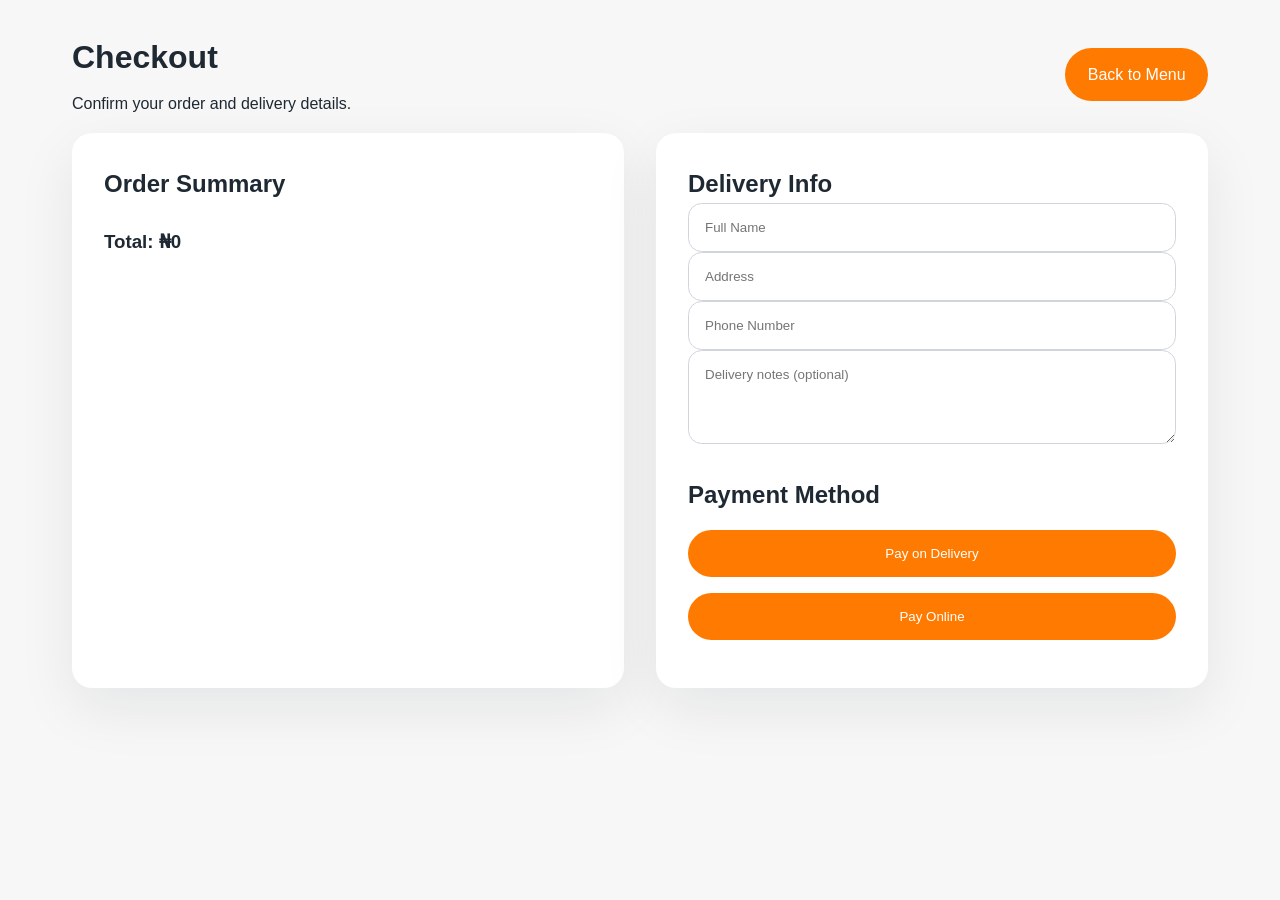
<file: checkout.html>
<!DOCTYPE html>
<html lang="en">
<head>
    <meta charset="UTF-8">
    <meta name="viewport" content="width=device-width, initial-scale=1.0">
    <title>Checkout - FoodieExpress</title>
    <link rel="stylesheet" href="style.css">
</head>
<body>
    <header class="checkout-header">
        <div>
            <h1>Checkout</h1>
            <p>Confirm your order and delivery details.</p>
        </div>
        <a class="back-home" href="index.html">Back to Menu</a>
    </header>

    <section class="checkout">
        <div class="order-summary">
            <h2>Order Summary</h2>
            <div class="order-items"></div>
            <h3 class="order-total">Total: ₦0</h3>
        </div>

        <div class="delivery-info">
            <h2>Delivery Info</h2>
            <input type="text" id="customer-name" placeholder="Full Name" required>
            <input type="text" id="customer-address" placeholder="Address" required>
            <input type="text" id="customer-phone" placeholder="Phone Number" required>
            <textarea id="customer-notes" placeholder="Delivery notes (optional)" rows="4"></textarea>
            <div class="payment">
                <h2>Payment Method</h2>
                <button id="payDelivery">Pay on Delivery</button>
                <button id="payOnline">Pay Online</button>
            </div>
            <p class="checkout-message"></p>
        </div>
    </section>

    <script src="Javascript/cart.js"></script>
    <script src="Javascript/checkout.js"></script>
</body>
</html>
</file>
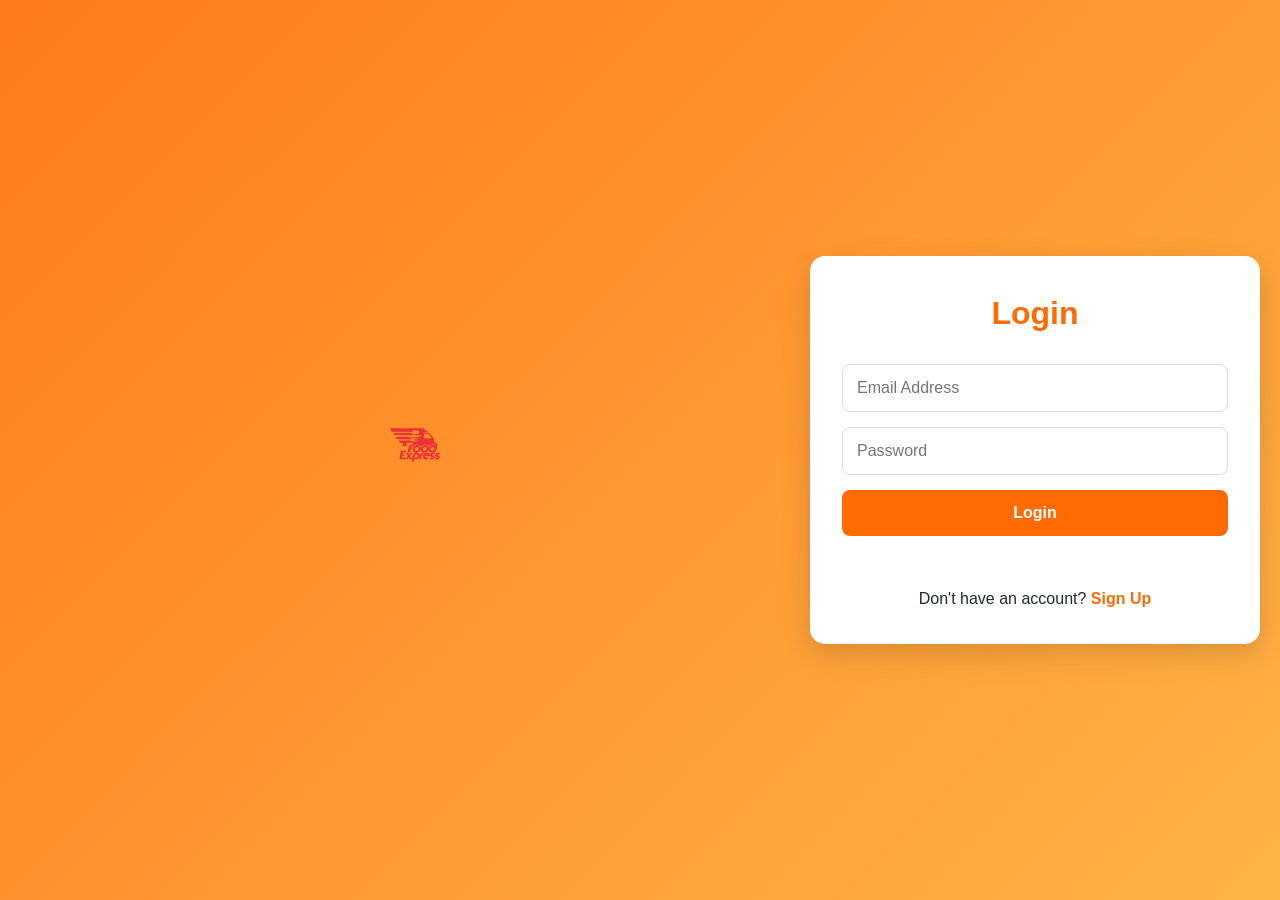
<file: login.html>
<!DOCTYPE html>
<html lang="en">
<head>
    <meta charset="UTF-8">
    <meta name="viewport" content="width=device-width, initial-scale=1.0">
    <title>Login</title>
    <link rel="stylesheet" href="style.css">
</head>
<body>

<div class="auth-container">
    <img src="images/food logo.png" class="auth-logo" alt="FoodieExpress Logo">
    <form id="login-form" class="auth-form">

        <h2>Login</h2>

        <input type="email"
               id="login-email"
               placeholder="Email Address"
               required>

        <input type="password"
               id="login-password"
               placeholder="Password"
               required>

        <button type="submit">Login</button>

        <p class="auth-message"></p>

        <p>
            Don't have an account?
            <a href="signup.html">Sign Up</a>
        </p>

    </form>
</div>

<script src="Javascript/auth.js"></script>
</body>
</html>
</file>
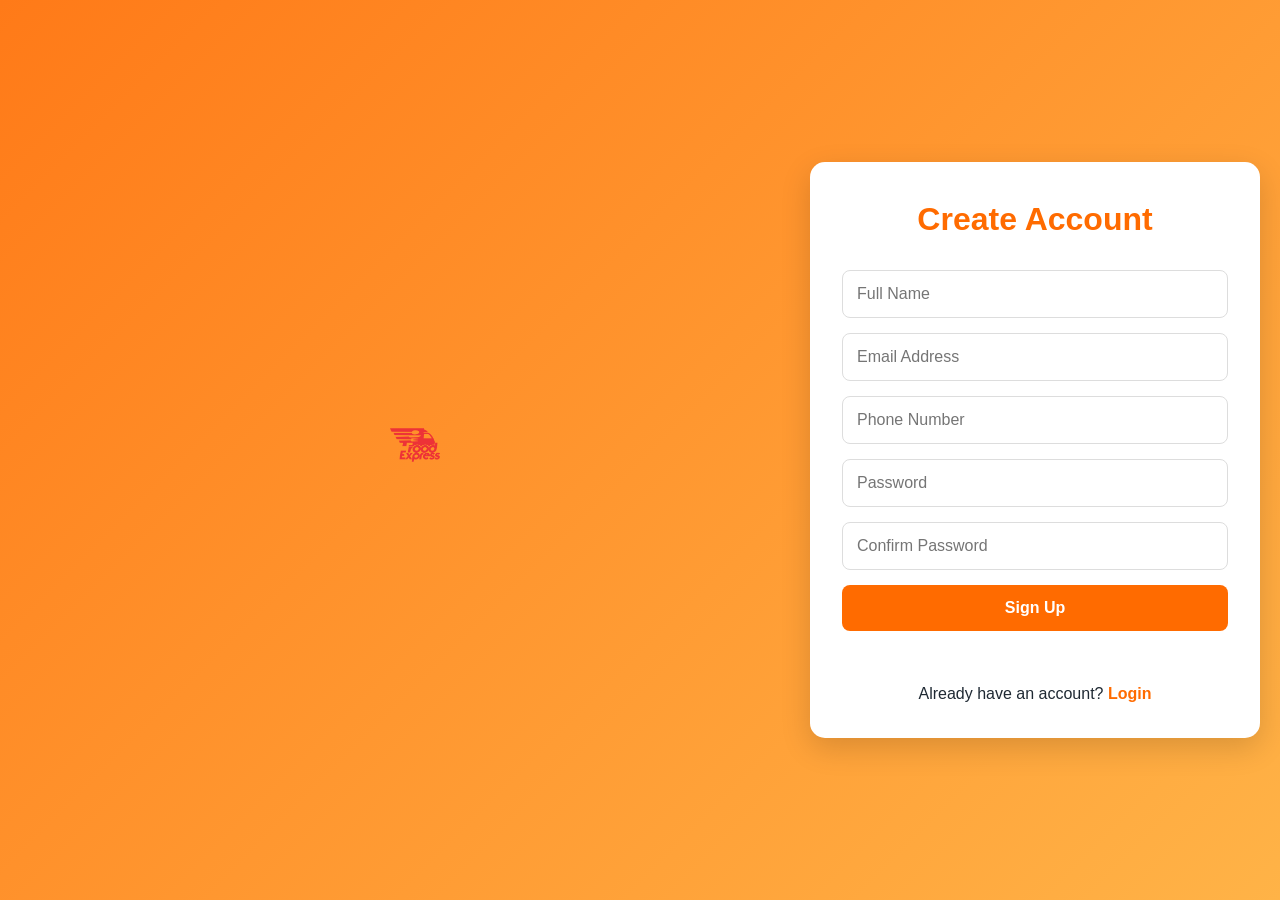
<file: signup.html>
<!DOCTYPE html>
<html lang="en">
<head>
    <meta charset="UTF-8">
    <meta name="viewport" content="width=device-width, initial-scale=1.0">
    <title>Sign Up</title>
    <link rel="stylesheet" href="style.css">
</head>
<body>

<div class="auth-container">
    <img src="images/food logo.png" class="auth-logo" alt="FoodieExpress Logo">
    <form id="signup-form" class="auth-form">
        <h2>Create Account</h2>

        <input type="text" id="fullname" placeholder="Full Name" required>

        <input type="email" id="email" placeholder="Email Address" required>

        <input type="tel" id="phone" placeholder="Phone Number" required>

        <input type="password" id="password" placeholder="Password" required>

        <input type="password" id="confirm-password" placeholder="Confirm Password" required>

        <button type="submit">Sign Up</button>

        <p class="auth-message"></p>

        <p>
            Already have an account?
            <a href="login.html">Login</a>
        </p>
    </form>
</div>

<script src="Javascript/auth.js"></script>
</body>
</html>
</file>
<file: style.css>
@import url('https://fonts.googleapis.com/css2?family=Italianno&display=swap');

* {
    margin: 0;
    padding: 0;
    box-sizing: border-box;
}
body {
    font-family: Arial, sans-serif;
    color: #1f2933;
    background: #f7f7f7;
    line-height: 1.6;
}
a {
    text-decoration: none;
    color: inherit;
}
button,
input,
textarea {
    font-family: inherit;
}
nav {
    width: 100%;
    display: flex;
    align-items: center;
    justify-content: space-between;
    padding: 1rem 2rem;
    background-color: #1f2933;
    color: white;
    position: sticky;
    top: 0;
    z-index: 100;
}
.logo {
    display: flex;
    align-items: center;
    gap: 0.75rem;
}
.logo-img {
    height: 55px;
    width: 55px;
    border-radius: 50%;
    object-fit: cover;
    border: 2px solid #ff7a00;
}
.logo span {
    font-size: 1.2rem;
    font-weight: bold;
}
.links {
    display: flex;
    gap: 1.5rem;
    align-items: center;
}
.nav-actions {
    display: flex;
    align-items: center;
    gap: 1rem;
}
.nav-actions .auth {
    padding: 0.6rem 1rem;
    border-radius: 999px;
    background: #374151;
    color: white;
}

/* AUTH PAGES */
.auth {
    display: inline-flex;
    align-items: center;
    justify-content: center;
    padding: 0.65rem 1rem;
    border: 2px solid #ff7a00;
    border-radius: 999px;
    color: #fff;
    text-decoration: none;
    font-weight: 600;
    transition: all 0.3s ease;
}
.auth:hover {
    background: #ff7a00;
}
.auth-logo {
    width: 80px;
    margin: 0 auto 10px;
    display: block;
}
.auth-container {
    min-height: 100vh;
    display: flex;
    justify-content: center;
    align-items: center;
    background: linear-gradient(
        135deg,
        #ff7a18,
        #ffb347
    );
    padding: 20px;
}
.auth-form {
    width: 100%;
    max-width: 450px;
    background: #fff;
    padding: 2rem;
    border-radius: 15px;
    box-shadow: 0 10px 30px rgba(0,0,0,0.15);
    display: flex;
    flex-direction: column;
    gap: 15px;
}
.auth-form h2 {
    text-align: center;
    color: #ff6b00;
    margin-bottom: 10px;
    font-size: 2rem;
}
.auth-form input {
    padding: 14px;
    border: 1px solid #ddd;
    border-radius: 8px;
    font-size: 1rem;
    outline: none;
    transition: 0.3s;
}
.auth-form input:focus {
    border-color: #ff6b00;
    box-shadow: 0 0 5px rgba(255,107,0,0.3);
}
.auth-form button {
    padding: 14px;
    border: none;
    border-radius: 8px;
    background: #ff6b00;
    color: white;
    font-size: 1rem;
    font-weight: 600;
    cursor: pointer;
    transition: 0.3s;
}
.auth-form button:hover {
    background: #e65f00;
    transform: translateY(-2px);
}
.auth-form p {
    text-align: center;
    margin: 0;
}
.auth-form a {
    color: #ff6b00;
    text-decoration: none;
    font-weight: 600;
}
.auth-form a:hover {
    text-decoration: underline;
}
.auth-message {
    text-align: center;
    font-weight: 600;
    color: #e63946;
    min-height: 20px;
}

/* WELCOME USER */
.welcome-user {
    font-weight: 600;
    color: #ff6b00;
    margin-right: 15px;
}

/* LOGOUT BUTTON */
#logout-btn {
    text-decoration: none;
    color: #fff;
    background: #ff6b00;
    padding: 1rem 20px;
    border-radius: 50px;
    margin-right: 15px;
    transition: 0.3s;
}
#logout-btn:hover {
    background: #e65f00;
}

.cart-link {
    display: inline-flex;
    align-items: center;
    gap: 0.5rem;
    background: #ff7a00;
    color: white;
    padding: 0.65rem 1rem;
    border-radius: 999px;
}
.cart-count {
    display: inline-flex;
    min-width: 24px;
    height: 24px;
    align-items: center;
    justify-content: center;
    border-radius: 50%;
    background: white;
    color: #1f2933;
    font-weight: bold;
}
.links a,
.nav-actions a {
    color: white;
}
.links a:hover {
    border-bottom: 2px solid #ff7a00;
}
.cart-sidebar {
    position: fixed;
    top: 0;
    right: -420px;
    width: 360px;
    height: 100vh;
    background: white;
    box-shadow: -2px 0 20px rgba(0,0,0,0.15);
    transition: right 0.3s ease;
    z-index: 200;
    padding: 24px;
    display: flex;
    flex-direction: column;
}
.cart-sidebar.active {
    right: 0;
}
.cart-header {
    display: flex;
    justify-content: space-between;
    align-items: center;
    margin-bottom: 1rem;
}
.cart-header h2 {
    margin: 0;
}
.close-cart {
    cursor: pointer;
    font-size: 1.5rem;
}
.cart-items {
    flex: 1;
    overflow-y: auto;
    margin-bottom: 1rem;
}
.cart-item {
    display: flex;
    gap: 0.9rem;
    margin-bottom: 1rem;
    position: relative;
    align-items: center;
    padding-bottom: 0.5rem;
    border-bottom: 1px solid #e5e7eb;
}
.cart-item img {
    width: 70px;
    height: 70px;
    object-fit: cover;
    border-radius: 10px;
}
.cart-info {
    flex: 1;
}
.cart-info h4 {
    font-size: 1rem;
    margin-bottom: 0.35rem;
}
.cart-info p {
    margin-bottom: 0.75rem;
    color: #6b7280;
}
.quantity-controls {
    display: inline-flex;
    align-items: center;
    gap: 0.5rem;
}
.quantity-controls button {
    border: none;
    padding: 0.4rem 0.7rem;
    border-radius: 0.45rem;
    background: #ff7a00;
    color: white;
    cursor: pointer;
}
.remove-btn {
    position: absolute;
    top: 0;
    right: 0;
    border: none;
    background: none;
    color: #ef4444;
    font-size: 1.2rem;
    cursor: pointer;
}
.cart-footer {
    border-top: 1px solid #e5e7eb;
    padding-top: 1rem;
}
.cart-footer h3 {
    margin-bottom: 1rem;
}
.checkout-btn {
    width: 100%;
    padding: 0.95rem 1.8rem;
    border-radius: 999px;
    border: none;
    background: #ff7a00;
    color: white;
    cursor: pointer;
    font-size: 1rem;
}
.primary-btn,
.secondary-btn {
    width: fit-content;
    padding: 0.95rem 1.8rem;
    border-radius: 999px;
    border: none;
    cursor: pointer;
    transition: transform 0.2s ease, background-color 0.2s ease;
}
.checkout-btn,
.primary-btn {
    background: #ff7a00;
    color: white;
}
.secondary-btn {
    background: transparent;
    border: 2px solid #ff7a00;
    color: #1f2933;
}
.primary-btn:hover,
.secondary-btn:hover {
    transform: translateY(-2px);
}
.hero {
    display: grid;
    grid-template-columns: 1.2fr 1fr;
    gap: 2rem;
    align-items: center;
    padding: 3rem 2rem;
    max-width: 1200px;
    margin: 0 auto;
}
.hero-copy p {
    color: #ff7a00;
    font-weight: bold;
    margin-bottom: 1rem;
}
.hero-copy h1 {
    font-size: clamp(2.5rem, 4vw, 4rem);
    line-height: 1.05;
    margin-bottom: 1rem;
}
.hero-text {
    max-width: 540px;
    color: #475569;
    margin-bottom: 1.5rem;
}
.hero-actions {
    display: flex;
    gap: 1rem;
    flex-wrap: wrap;
    margin-bottom: 1.5rem;
}
.hero-visual img {
    width: 100%;
    border-radius: 1.5rem;
    object-fit: cover;
    box-shadow: 0 20px 50px rgba(0,0,0,0.12);
}
.search-bar {
    position: relative;
    max-width: 540px;
}
.search-bar form {
    display: flex;
    align-items: center;
    position: relative;
}
.search-bar input {
    width: 100%;
    padding: 1rem 3.5rem 1rem 1rem;
    border-radius: 999px;
    border: 1px solid #d1d5db;
    outline: none;
}
.search-button {
    position: absolute;
    right: 0.75rem;
    border: none;
    background: transparent;
    color: #6b7280;
    cursor: pointer;
    display: inline-flex;
    align-items: center;
    justify-content: center;
    width: 2.4rem;
    height: 2.4rem;
    border-radius: 50%;
}
.search-button:hover {
    color: #1f2933;
}
.search-icon {
    position: absolute;
    right: 1rem;
    top: 50%;
    transform: translateY(-50%);
    color: #6b7280;
}
.search-highlight {
    transform: scale(1.05);
    transition: all 0.3s ease;
    box-shadow: 0 0 20px rgba(255, 165, 0, 0.6);
}
.search-message{
    color: red;
    margin-top: 10px;
    font-size: 0.95rem;
    font-weight: 500;
}
.section-title {
    max-width: 740px;
    margin-bottom: 1.5rem;
}
.section-title h2 {
    font-size: 2rem;
    margin-bottom: 0.5rem;
    color: #0f172a;
}
.section-title p {
    color: #475569;
}
.restaurant-layout,
.food-layout,
.how-it-works,
.reviews,
.map-section,
.track-order {
    max-width: 1200px;
    margin: 0 auto;
    padding: 2rem;
}
.restaurant-image-layout,
.featured-food-layout,
.steps-grid,
.review-grid,
.footer-grid {
    display: grid;
    gap: 1.5rem;
}
.restaurant-image-layout {
    display: grid;
    grid-template-columns: repeat(4, minmax(0, 1fr));
    gap: 1.5rem;
    align-items: stretch;
}
.restaurant-image-layout .card {
    background: white;
    border-radius: 1rem;
    overflow: hidden;
    box-shadow: 0 12px 30px rgba(15,23,42,0.08);
    display: flex;
    flex-direction: column;
}
.restaurant-image-layout img {
    width: 100%;
    height: 220px;
    object-fit: cover;
}
.menu-details {
    max-width: 1200px;
    margin: 0 auto;
    margin-bottom: 1rem;
    padding: 2rem;
    border-radius: 1.5rem;
    box-shadow: 0 20px 58px rgba(15,23,42,0.08);
}
.menu-grid {
    display: grid;
    grid-template-columns: repeat(3, minmax(0, 1fr));
    gap: 1.5rem;
    margin-top: 1.5rem;
}
.menu-item {
    background: #f8fafc;
    border-radius: 1.25rem;
    padding: 1.5rem;
    box-shadow: 0 12px 30px rgba(15,23,42,0.05);
}
.menu-item h3 {
    margin-bottom: 0.75rem;
    color: #0f172a;
}
.menu-item p {
    color: #475569;
    line-height: 1.75;
}
.card-content {
    padding: 1rem 1.25rem 1.5rem;
    display: flex;
    flex-direction: column; 
    flex: 1;
}
.card-content h4 {
    margin-bottom: 0.5rem;
}
.card-content p {
    color: #64748b;
    margin-bottom: 1rem;
    flex: 1;
}
.restaurant-image-layout button {
    width: 100%;
    padding: 0.75rem 1rem;
    background: #ff7a00;
    border: none;
    border-radius: 999px;
    color: white;
    cursor: pointer;
    margin-top: auto;
}
.restaurant-image-layout button:hover {
    background: #c1121f;
}
.menu-link {
    display: inline-flex;
    align-items: center;
    justify-content: center;
    padding: 0.75rem 1rem;
    background: #ff7a00;
    border: none;
    border-radius: 999px;
    color: white;
    cursor: pointer;
    text-decoration: none;
    transition: background 0.2s ease;
}
.menu-link:hover {
    background: #b65903;
}
.featured-food-layout {
    display: grid;
    grid-template-columns: repeat(auto-fit, minmax(260px, 1fr));
}
.food-card {
    background: white;
    border-radius: 1.25rem;
    overflow: hidden;
    box-shadow: 0 12px 30px rgba(15,23,42,0.08);
    display: flex;
    flex-direction: column;
    transition: transform 0.3s ease, box-shadow 0.3s ease;
    will-change: transform; 
}
.food-card:hover {
    transform: scale(1.05);
}
.food-card img {
    width: 100%;
    aspect-ratio: 4 / 3;
    object-fit: cover;
}
.food-content {
    display: flex;
    flex-direction: column;
    flex: 1;
    padding: 1rem;
}
.food-content p {
    font-size: 1.15rem;
    font-weight: bold;
    margin: 1rem;
}
.food-content h4 {
    margin: 0 1rem;
    color: #1f2933;
    flex: 1;
}
.food-card button {
    width: 100%;
    margin: auto;
    padding: 0.9rem 1rem;
    border-radius: 999px;
    background: #ff7a00;
    color: white;
    border: none;
    cursor: pointer;
}
.food-card button:hover {
    background: #b65903;
}
.how-it-works .steps-grid {
    grid-template-columns: repeat(3, minmax(0, 1fr));
}
.step-card {
    background: #ffffff;
    padding: 2rem;
    border-radius: 1.25rem;
    text-align: center;
    box-shadow: 0 12px 30px rgba(15,23,42,0.08);
}
.step-card span {
    display: inline-flex;
    width: 3rem;
    height: 3rem;
    align-items: center;
    justify-content: center;
    background: #ff7a00;
    color: white;
    border-radius: 50%;
    font-weight: bold;
    margin-bottom: 1rem;
}
.step-card h3 {
    margin-bottom: 0.75rem;
}
.review-grid {
    grid-template-columns: repeat(3, minmax(0, 1fr));
}
.review-card {
    background: white;
    border-radius: 1.5rem;
    padding: 1.75rem;
    box-shadow: 0 12px 30px rgba(15,23,42,0.08);
}
.review-card p {
    color: #475569;
    margin-bottom: 1rem;
}
.review-card h4 {
    margin-bottom: 0.25rem;
}
.review-card span {
    color: #ff7a00;
    font-weight: bold;
}
.review-form {
    margin-top: 2rem;
    background: white;
    border-radius: 1.25rem;
    padding: 2rem;
    box-shadow: 0 12px 30px rgba(15,23,42,0.08);
}
.review-actions {
    display: flex;
    justify-content: center;
    margin-top: 1.5rem;
}
.review-actions .secondary-btn {
    padding: 0.85rem 1.8rem;
}
.review-form h3 {
    margin-bottom: 1rem;
}
.review-form form {
    display: grid;
    gap: 1rem;
}
.review-form input,
.review-form textarea,
.track-order input,
.track-order button,
.checkout input,
.checkout textarea {
    width: 100%;
    padding: 1rem;
    border-radius: 0.85rem;
    border: 1px solid #d1d5db;
    outline: none;
}
.review-message,
.track-status,
.checkout-message {
    margin-top: 1rem;
    color: #047857;
}
.map-section {
    display: grid;
    grid-template-columns: 1fr 1.2fr;
    gap: 2rem;
    align-items: center;
}
.map-info ul {
    list-style: none;
    margin-top: 1rem;
    display: grid;
    gap: 0.75rem;
}
.map-info li {
    color: #475569;
}
.map-frame iframe {
    width: 100%;
    min-height: 360px;
    border: none;
    border-radius: 1.25rem;
}
.track-order {
    background: white;
    border-radius: 1.5rem;
    padding: 2rem;
    box-shadow: 0 12px 30px rgba(15,23,42,0.08);
    margin: 2rem auto;
    max-width: 900px;
}
.track-order form {
    display: grid;
    grid-template-columns: 1fr auto;
    gap: 1rem;
    align-items: center;
}
.track-order input {
    min-width: 0;
}
.track-order button {
    padding: 1rem 1.5rem;
    background: #ff7a00;
    color: white;
    border: none;
    border-radius: 999px;
    cursor: pointer;
}
.footer-grid {
    grid-template-columns: repeat(4, minmax(0, 1fr));
    padding: 2rem;
    background: #1f2933;
    color: #e5e7eb;
}
.footer-grid h2 {
    color: #f4a261;
}
.footer-grid ul {
    list-style: none;
    padding: 0;
}
.footer-grid li {
    margin-bottom: 0.75rem;
}
.footer-grid .media {
    gap: 0.8rem;
}
.footer-grid .media a {
    display: inline-flex;
    width: 2.5rem;
    height: 2.5rem;
    align-items: center;
    justify-content: center;
    border-radius: 0.85rem;
    background: #374151;
    color: white;
}
.checkout-header {
    max-width: 1200px;
    margin: 2rem auto 0;
    padding: 0 2rem;
    display: flex;
    justify-content: space-between;
    align-items: center;
    gap: 1rem;
}
.checkout-header h1 {
    margin-bottom: 0.5rem;
}
.back-home {
    display: inline-flex;
    align-items: center;
    justify-content: center;
    background: #ff7a00;
    color: white;
    padding: 0.85rem 1.4rem;
    border-radius: 999px;
}
.checkout {
    max-width: 1200px;
    margin: 1rem auto 3rem;
    padding: 0 2rem;
    display: grid;
    grid-template-columns: 1fr 1fr;
    gap: 2rem;
}
.order-summary,
.delivery-info {
    background: white;
    padding: 2rem;
    border-radius: 1.25rem;
    box-shadow: 0 20px 58px rgba(15,23,42,0.08);
}
.order-items {
    display: grid;
    gap: 1rem;
    margin-bottom: 1.5rem;
}
.order-item {
    display: flex;
    justify-content: space-between;
    align-items: center;
    gap: 1rem;
    padding-bottom: 1rem;
    border-bottom: 1px solid #e5e7eb;
}
.order-item p {
    margin: 0;
    color: #475569;
}
.order-item span {
    color: #1f2933;
    font-weight: bold;
}
.delivery-info textarea {
    resize: vertical;
}
.payment {
    margin-top: 1.5rem;
}
.payment h2 {
    margin-bottom: 1rem;
}
.payment button {
    width: 100%;
    padding: 1rem;
    border-radius: 999px;
    border: none;
    background: #ff7a00;
    color: white;
    cursor: pointer;
    margin-bottom: 1rem;
}
.payment button:last-child {
    margin-bottom: 0;
}
.payment button:hover {
    background: #c1121f;
}
.checkout-message {
    color: #047857;
}

/* RESTAURANT MENU PAGE STYLES */
.restaurant-hero {
    padding: 2rem;
    max-width: 1200px;
    margin: 0 auto;
}
.restaurant-header {
    display: flex;
    flex-direction: column;
}
.back-link {
    display: inline-flex;
    align-items: center;
    gap: 0.5rem;
    color: #ff7a00;
    font-weight: bold;
    margin-bottom: 1.5rem;
    text-decoration: none;
}
.back-link:hover {
    color: #b65903;
}
.restaurant-info {
    display: grid;
    grid-template-columns: 1fr 1fr;
    gap: 2rem;
    align-items: center;
}
.restaurant-banner {
    width: 100%;
    height: 360px;
    object-fit: cover;
    border-radius: 1.5rem;
}
.restaurant-details h1 {
    font-size: 2.5rem;
    margin-bottom: 0.5rem;
    color: #0f172a;
}
.restaurant-details p {
    color: #475569;
    margin-bottom: 1.5rem;
    font-size: 1.1rem;
}
.restaurant-stats {
    display: flex;
    gap: 1.5rem;
    flex-wrap: wrap;
}
.restaurant-stats span {
    background: #f1f5f9;
    padding: 0.75rem 1.25rem;
    border-radius: 999px;
    color: #475569;
    font-weight: bold;
}
.menu-section {
    padding: 3rem 2rem;
    max-width: 1200px;
    margin: 0 auto;
}
.menu-container {
    background: white;
    border-radius: 1.5rem;
    padding: 2rem;
}
.menu-tabs {
    display: flex;
    gap: 1rem;
    margin-bottom: 2rem;
    border-bottom: 2px solid #e5e7eb;
    flex-wrap: wrap;
}
.tab-btn {
    padding: 1rem 1.5rem;
    border: none;
    background: transparent;
    color: #475569;
    cursor: pointer;
    font-weight: bold;
    border-bottom: 3px solid transparent;
    margin-bottom: -2px;
    transition: all 0.2s ease;
}
.tab-btn:hover {
    color: #ff7a00;
}
.tab-btn.active {
    color: #ff7a00;
    border-bottom-color: #ff7a00;
}
.menu-grid {
    display: grid;
    grid-template-columns: repeat(auto-fill, minmax(300px, 1fr));
    gap: 1.5rem;
}
.menu-card {
    background: #f8fafc;
    border-radius: 1.25rem;
    padding: 1.5rem;
    border: 1px solid #e5e7eb;
    transition: transform 0.25s ease, box-shadow 0.25s ease;
}
.menu-card:hover {
    transform: translateY(-5px);
}
.menu-card-content {
    display: flex;
    flex-direction: column;
    height: 100%;
}
.menu-item-info {
    flex: 1;
}
.menu-item-info h3 {
    font-size: 1.1rem;
    margin-bottom: 0.5rem;
    color: #0f172a;
}
.menu-item-info p {
    color: #64748b;
    font-size: 0.9rem;
    margin-bottom: 1rem;
}
.menu-item-footer {
    display: flex;
    justify-content: space-between;
    align-items: center;
    margin-top: auto;
}
.price {
    font-weight: bold;
    color: #ff7a00;
    font-size: 1.2rem;
}
.add-to-cart-btn {
    padding: 0.6rem 1.2rem;
    background: #ff7a00;
    color: white;
    border: none;
    border-radius: 999px;
    cursor: pointer;
    transition: background 0.2s ease;
}
.add-to-cart-btn:hover {
    background: #b65903;
}


/* MOBILE RESPONSIVENESS */
@media (max-width: 1100px) {
    .hero,
    .map-section,
    .restaurant-image-layout,
    .how-it-works .steps-grid,
    .review-grid,
    .footer-grid {
        grid-template-columns: 1fr;
    }
}

@media (max-width: 1000px) {
    .restaurant-info {
        grid-template-columns: 1fr;
    }
    .restaurant-banner {
        height: 280px;
    }
    .menu-grid {
        grid-template-columns: repeat(auto-fill, minmax(250px, 1fr));
    }
}

@media (max-width: 820px) {
    nav {
        flex-wrap: wrap;
        gap: 1rem;
    }
    .links {
        flex-wrap: wrap;
        justify-content: center;
    }
    .hero {
        padding: 2rem;
    }
    .cart-sidebar {
        width: 100%;
    }
    .checkout {
        grid-template-columns: 1fr;
    }
    .track-order form {
        grid-template-columns: 1fr;
    }
}

@media (max-width: 620px) {
    .hero-copy h1 {
        font-size: 2.5rem;
    }
    .hero-actions {
        flex-direction: column;
        align-items: stretch;
    }
    .search-bar input {
        padding: 1rem 3rem 1rem 1rem;
    }
    .restaurant-image-layout img,
    .featured-food-layout img {
        height: auto;
    }
        .restaurant-details h1 {
        font-size: 2rem;
    }
    .menu-tabs {
        flex-direction: column;
        gap: 0;
    }
    .tab-btn {
        border-bottom: none;
        border-right: 3px solid transparent;
        margin-bottom: 0;
        margin-right: -2px;
    }
    .tab-btn.active {
        border-bottom: none;
        border-right-color: #ff7a00;
    }
    .menu-grid {
        grid-template-columns: 1fr;
    }
    .restaurant-stats {
        flex-direction: column;
        gap: 0.75rem;
    }
    .restaurant-stats span {
        width: 100%;
        text-align: center;
    }
}
</file>
